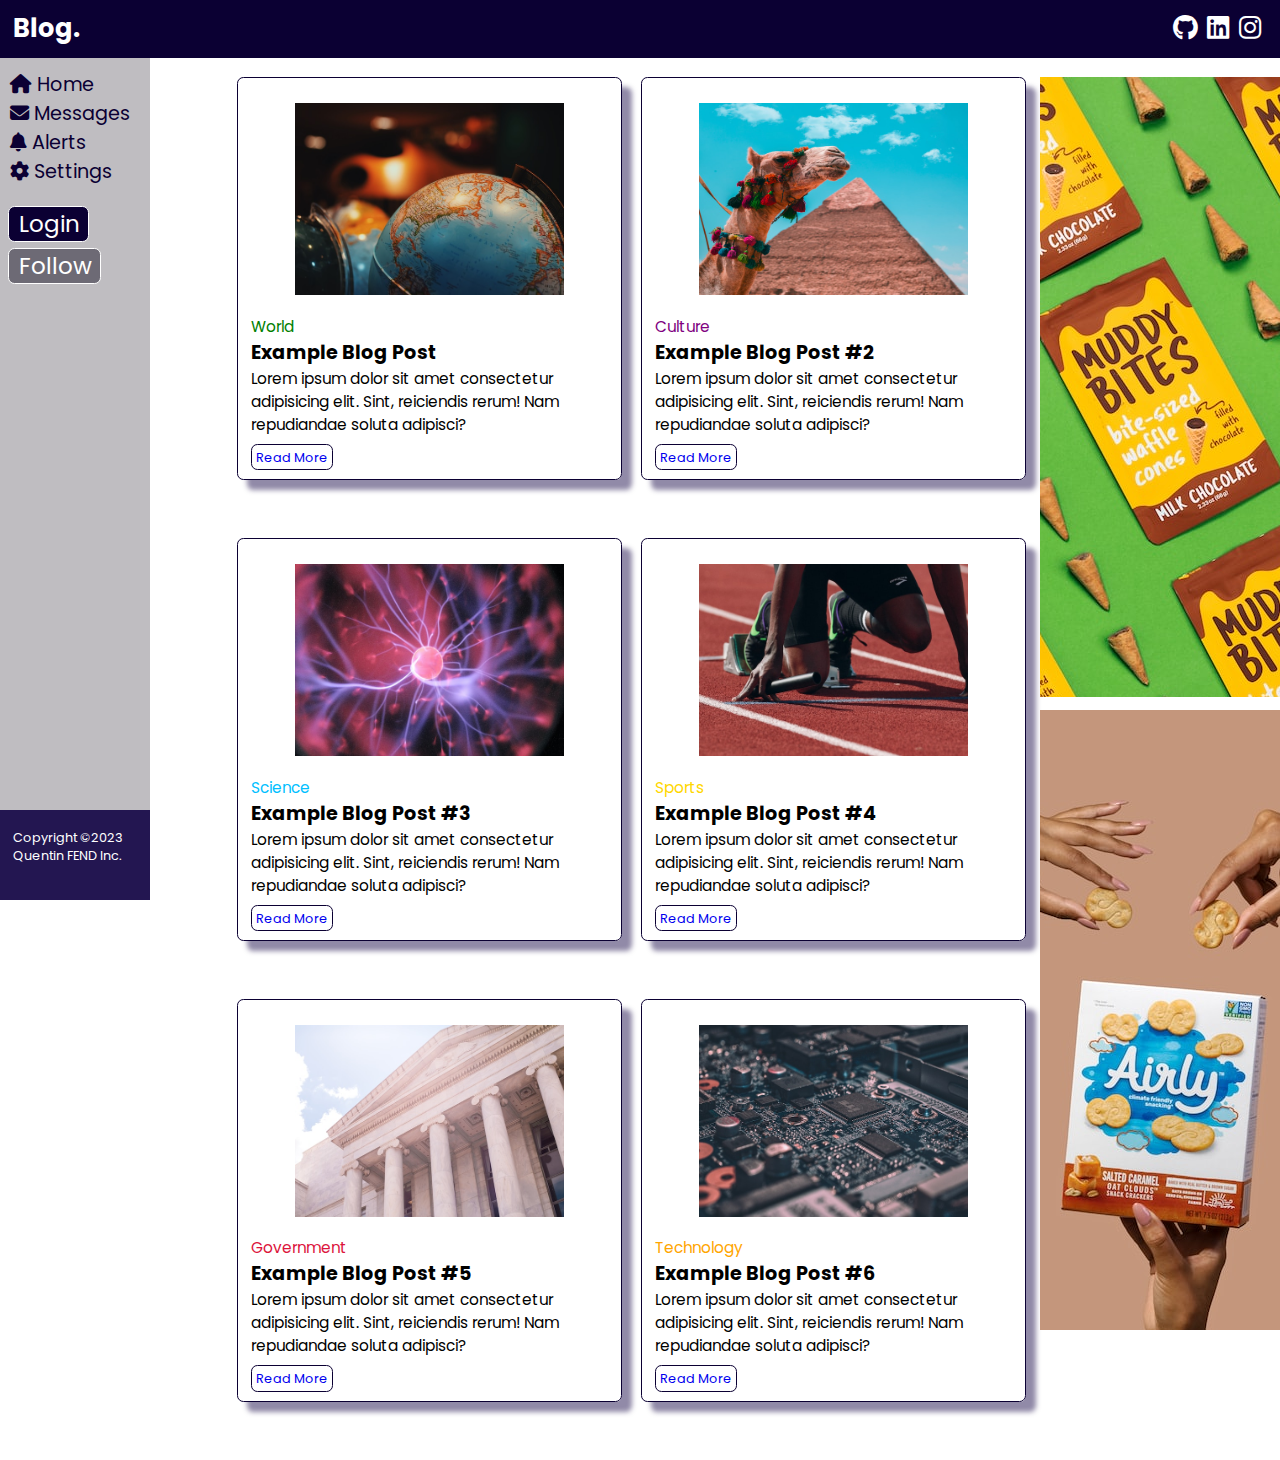
<file: index.html>
<!DOCTYPE html>
<html lang="en">
<head>
    <meta charset="UTF-8">
    <meta http-equiv="X-UA-Compatible" content="IE=edge">
    <meta name="viewport" content="width=device-width, initial-scale=1.0">
    <title>Blog Project</title>

    <link rel="stylesheet" href="css/style.css">
    <link rel="stylesheet" href="https://cdnjs.cloudflare.com/ajax/libs/font-awesome/6.4.0/css/all.min.css">
</head>
<body>
    <header>
        <div class="logo">
            <a href="index.html">Blog.</a>
        </div>

        <div class="header-right">
            <a href="#"><i class="fa-brands fa-github"></i></a>
            <a href="#"><i class="fa-brands fa-linkedin"></i></a>
            <a href="#"><i class="fa-brands fa-instagram"></i></a>
        </div>
    </header>

    <nav>
        <a href="index.html"><i class="fa-solid fa-house"></i> Home</a>
        <a href="#"><i class="fa-solid fa-envelope"></i> Messages</a>
        <a href="#"><i class="fa-solid fa-bell"></i> Alerts</a>
        <a href="#"><i class="fa-solid fa-gear"></i> Settings</a>
        
        <div class="cta-nav">
            <a href="#" class="login">Login</a>
            <div class="spacer"></div>
            <a href="#" class="follow">Follow</a>
        </div>
    </nav>
    
    <main>
        <div class="container">
            <div class="row">
                <div class="box">
                    <img src="./media/world.jpg" alt="Earth from Space">
                    <span class="world">World</span>
                    <h2>Example Blog Post</h2>
                    <p>Lorem ipsum dolor sit amet consectetur adipisicing elit. Sint, reiciendis rerum! Nam repudiandae soluta adipisci?</p>
                    <a href="blog.html">Read More</a>
                </div>

                <div class="box">
                    <img src="./media/culture.jpg" alt="Cupped painted hands">
                    <span class="culture">Culture</span>
                    <h2>Example Blog Post #2</h2>
                    <p>Lorem ipsum dolor sit amet consectetur adipisicing elit. Sint, reiciendis rerum! Nam repudiandae soluta adipisci?</p>
                    <a href="blog.html">Read More</a>
                </div>
            </div>

            <div class="row">
                <div class="box">
                    <img src="./media/science.jpg" alt="ball of energy">
                    <span class="science">Science</span>
                    <h2>Example Blog Post #3</h2>
                    <p>Lorem ipsum dolor sit amet consectetur adipisicing elit. Sint, reiciendis rerum! Nam repudiandae soluta adipisci?</p>
                    <a href="blog.html">Read More</a>
                </div>

                <div class="box">
                    <img src="./media/sports.jpg" alt="track runner in position">
                    <span class="sports">Sports</span>
                    <h2>Example Blog Post #4</h2>
                    <p>Lorem ipsum dolor sit amet consectetur adipisicing elit. Sint, reiciendis rerum! Nam repudiandae soluta adipisci?</p>
                    <a href="blog.html">Read More</a>
                </div> 
            </div>

            <div class="row">
                <div class="box">
                    <img src="./media/government.jpg" alt="Capitol building">
                    <span class="gov">Government</span>
                    <h2>Example Blog Post #5</h2>
                    <p>Lorem ipsum dolor sit amet consectetur adipisicing elit. Sint, reiciendis rerum! Nam repudiandae soluta adipisci?</p>
                    <a href="blog.html">Read More</a>
                </div>

                <div class="box">
                    <img src="./media/technology.jpg" alt="Computer mainboardS">
                    <span class="tech">Technology</span>
                    <h2>Example Blog Post #6</h2>
                    <p>Lorem ipsum dolor sit amet consectetur adipisicing elit. Sint, reiciendis rerum! Nam repudiandae soluta adipisci?</p>
                    <a href="blog.html">Read More</a>
                </div>
            </div>
        </div>
        
        <div class="ad-banner">
            <div class="top-ad"></div>
            <div class="bottom-ad"></div>
        </div>
    </main>

    <footer>Copyright &copy;2023 Quentin&nbsp;FEND&nbsp;Inc.</footer>
</body>
</html>
</file>
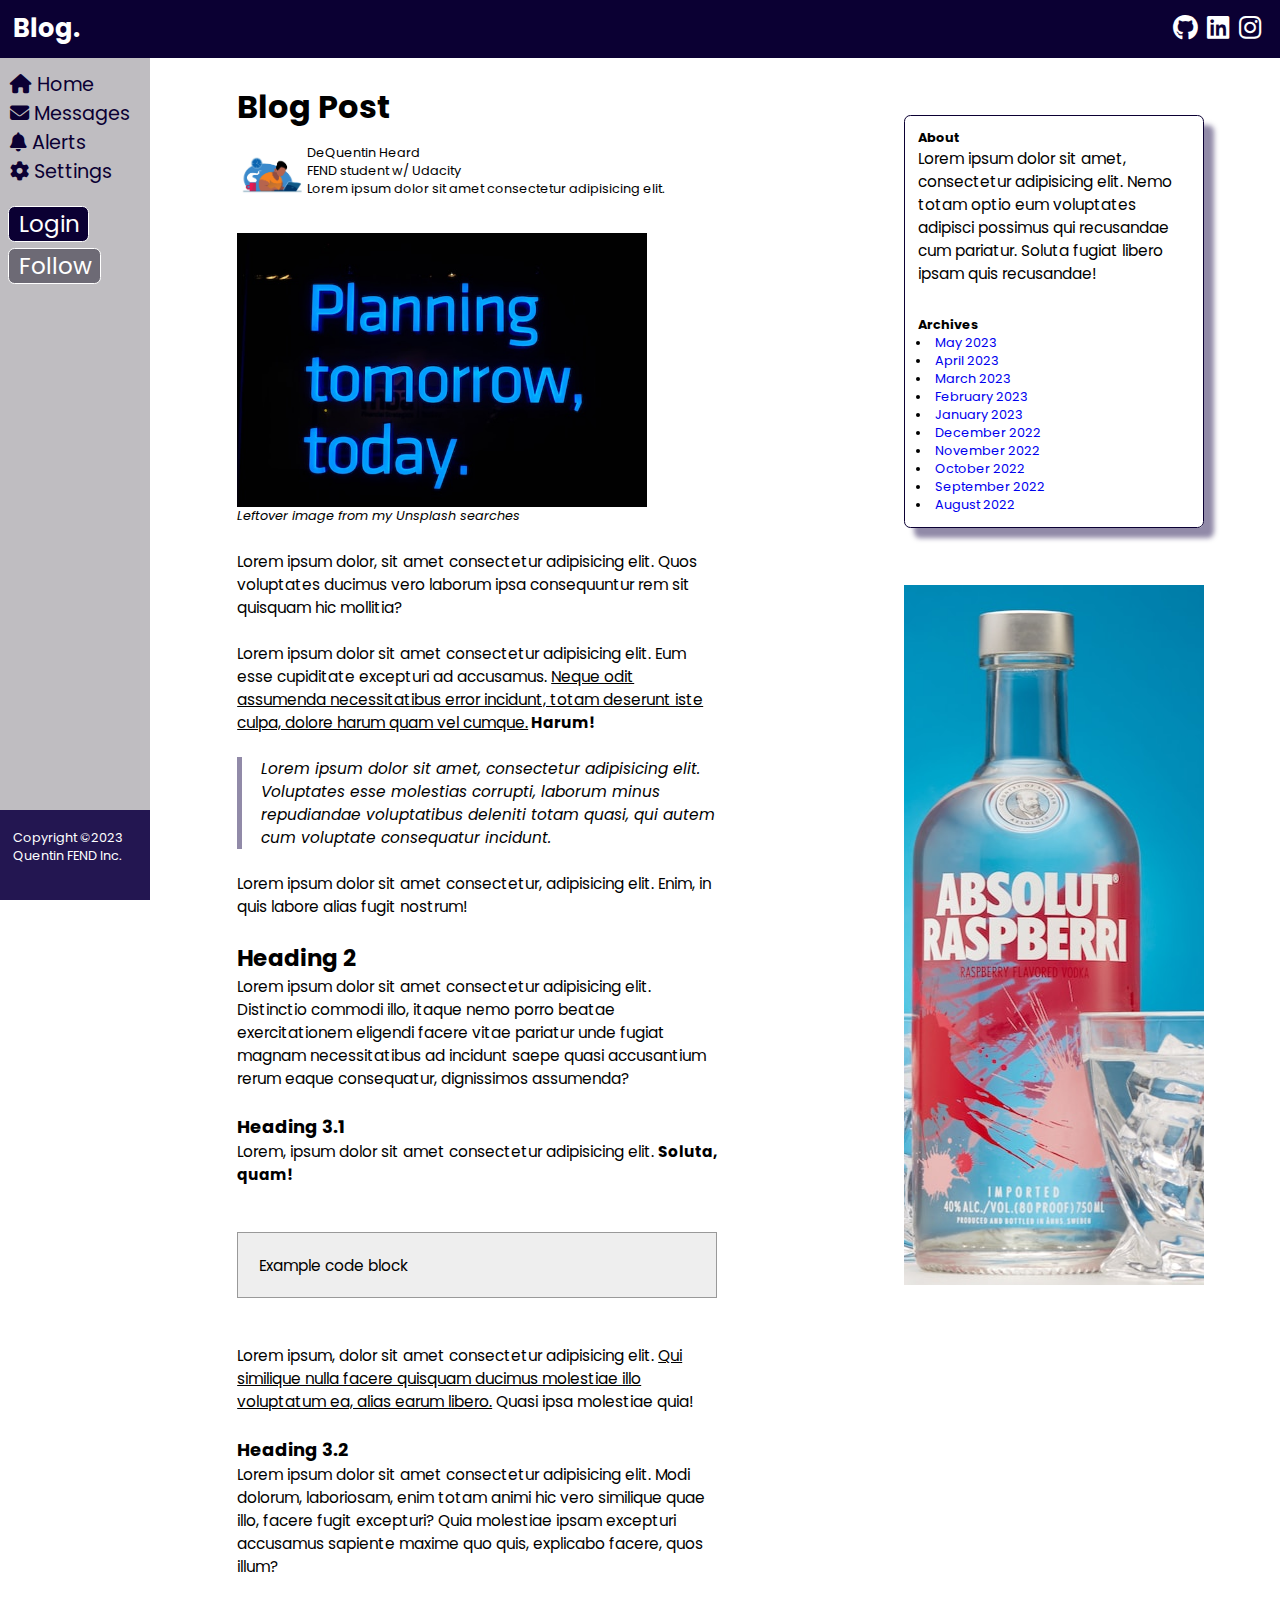
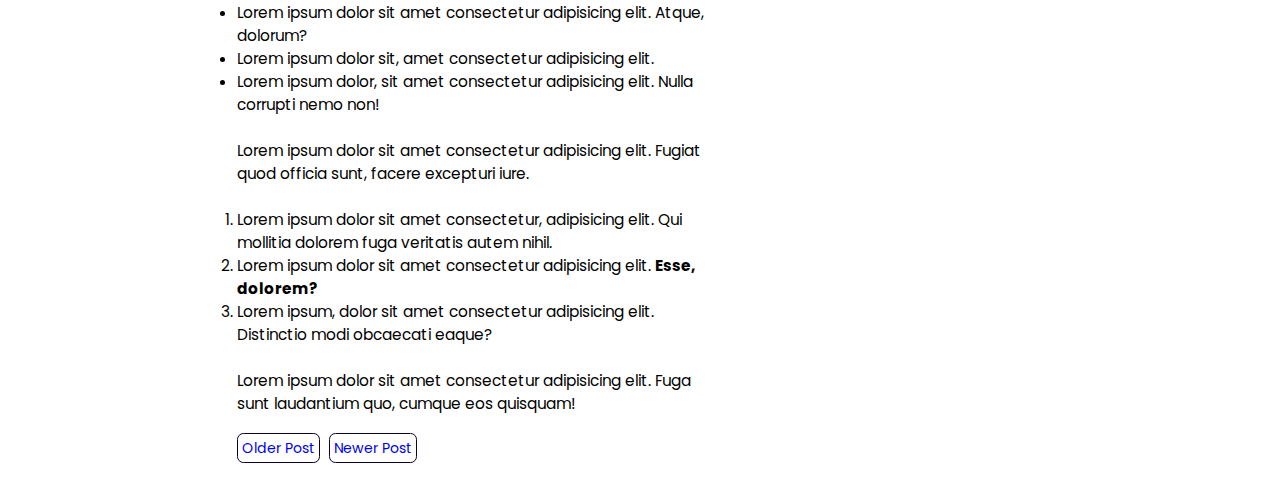
<file: blog.html>
<!DOCTYPE html>
<html lang="en">
<head>
    <meta charset="UTF-8">
    <meta http-equiv="X-UA-Compatible" content="IE=edge">
    <meta name="viewport" content="width=device-width, initial-scale=1.0">
    <title>Sample Blog</title>

    <link rel="stylesheet" href="css/style.css">
    <link rel="stylesheet" href="https://cdnjs.cloudflare.com/ajax/libs/font-awesome/6.4.0/css/all.min.css">
</head>
<body>
    <header>
        <div class="logo">
            <a href="index.html">Blog.</a>
        </div>

        <div class="header-right">
            <a href="#"><i class="fa-brands fa-github"></i></a>
            <a href="#"><i class="fa-brands fa-linkedin"></i></a>
            <a href="#"><i class="fa-brands fa-instagram"></i></a>
        </div>
    </header>

    <nav>
        <a href="index.html"><i class="fa-solid fa-house"></i> Home</a>
        <a href="#"><i class="fa-solid fa-envelope"></i> Messages</a>
        <a href="#"><i class="fa-solid fa-bell"></i> Alerts</a>
        <a href="#"><i class="fa-solid fa-gear"></i> Settings</a>
        
        <div class="cta-nav">
            <a href="#" class="login">Login</a>
            <div class="spacer"></div>
            <a href="#" class="follow">Follow</a>
        </div>
    </nav>

    <main>
        <div class="wrapper">
            <h1>Blog Post</h1>
            <div class="bio">
                <img src="./media/user.jpg" alt="Avatar">
                <p> DeQuentin Heard<br>
                    FEND student w/ Udacity<br>
                    Lorem ipsum dolor sit amet consectetur adipisicing elit.
                </p><br>
            </div>
            
            <figure>
                <img src="./media/blog.jpg" class="hero" alt="Planning tomorrow, today">
                <figcaption>Leftover image from my Unsplash searches</figcaption>
            </figure>

            <article>
                <p>Lorem ipsum dolor, sit amet consectetur adipisicing elit. 
                    Quos voluptates ducimus vero laborum ipsa consequuntur 
                    rem sit quisquam hic mollitia?
                </p><br>

                <p>Lorem ipsum dolor sit amet consectetur adipisicing elit. 
                    Eum esse cupiditate excepturi ad accusamus. <u>Neque odit assumenda 
                    necessitatibus error incidunt, totam deserunt iste culpa, dolore 
                    harum quam vel cumque.</u><bold> Harum!</bold>
                </p><br>

                <blockquote>Lorem ipsum dolor sit amet, consectetur adipisicing elit. 
                    Voluptates esse molestias corrupti, laborum minus repudiandae 
                    voluptatibus deleniti totam quasi, qui autem cum voluptate 
                    consequatur incidunt.
                </blockquote><br>

                <p>Lorem ipsum dolor sit amet consectetur, adipisicing elit. 
                    Enim, in quis labore alias fugit nostrum!
                </p><br>

                <h2>Heading 2</h2>
                <p>Lorem ipsum dolor sit amet consectetur adipisicing elit. 
                    Distinctio commodi illo, itaque nemo porro beatae 
                    exercitationem eligendi facere vitae pariatur unde fugiat 
                    magnam necessitatibus ad incidunt saepe quasi accusantium 
                    rerum eaque consequatur, dignissimos assumenda?
                </p><br>

                <h3>Heading 3.1</h3>
                <p>Lorem, ipsum dolor sit amet consectetur adipisicing elit.
                    <bold> Soluta, quam!</bold>
                </p><br>

                <pre>
                    <code>Example code block</code>
                </pre>

                <p>Lorem ipsum, dolor sit amet consectetur adipisicing elit. 
                    <u>Qui similique nulla facere quisquam ducimus molestiae illo 
                    voluptatum ea, alias earum libero.</u> Quasi ipsa molestiae quia!
                </p><br>

                <h3>Heading 3.2</h3>
                <p>Lorem ipsum dolor sit amet consectetur adipisicing elit. 
                    Modi dolorum, laboriosam, enim totam animi hic vero similique 
                    quae illo, facere fugit excepturi? Quia molestiae ipsam excepturi
                    accusamus sapiente maxime quo quis, explicabo facere, quos illum?
                </p><br>

                <ul>
                    <li>Lorem ipsum dolor sit amet consectetur adipisicing elit. 
                        Atque, dolorum?</li>
                    <li>Lorem ipsum dolor sit, amet consectetur adipisicing elit.</li>
                    <li>Lorem ipsum dolor, sit amet consectetur adipisicing elit. 
                        Nulla corrupti nemo non!</li>
                </ul><br>

                <p>Lorem ipsum dolor sit amet consectetur adipisicing elit. 
                    Fugiat quod officia sunt, facere excepturi iure.
                </p><br>

                <ol>
                    <li>Lorem ipsum dolor sit amet consectetur, adipisicing elit. 
                        Qui mollitia dolorem fuga veritatis autem nihil.</li>
                    <li>Lorem ipsum dolor sit amet consectetur adipisicing elit. 
                        <bold> Esse, dolorem?</bold></li>
                    <li>Lorem ipsum, dolor sit amet consectetur adipisicing elit. 
                        Distinctio modi obcaecati eaque?</li>
                </ol><br>

                <p>Lorem ipsum dolor sit amet consectetur adipisicing elit. 
                    Fuga sunt laudantium quo, cumque eos quisquam!
                </p><br>
            </article>

            <div class="post-nav">
                <a href="#" class="prev">Older Post</a>
                <a href="#" class="next"> Newer Post</a>
            </div>
        </div>
        
        <div class="right-side">
            <div class="box">
                <div class="about">
                    <bold>About</bold>
                    <p>Lorem ipsum dolor sit amet, consectetur adipisicing elit. 
                        Nemo totam optio eum voluptates adipisci possimus qui recusandae 
                        cum pariatur. Soluta fugiat libero ipsam quis recusandae!
                    </p><br>
                </div>
    
                <div class="archive">
                    <bold>Archives</bold>
                    <ul>
                        <li><a href="#">May 2023</a></li>
                        <li><a href="#">April 2023</a></li>
                        <li><a href="#">March 2023</a></li>
                        <li><a href="#">February 2023</a></li>
                        <li><a href="#">January 2023</a></li>
                        <li><a href="#">December 2022</a></li>
                        <li><a href="#">November 2022</a></li>
                        <li><a href="#">October 2022</a></li>
                        <li><a href="#">September 2022</a></li>
                        <li><a href="#">August 2022</a></li>
                    </ul>
                </div>
            </div>

            <div class="blog-ad"></div>

        </div>
    </main>

    <footer>Copyright &copy;2023 Quentin&nbsp;FEND&nbsp;Inc.</footer>
</body>
</html>
</file>
<file: css/style.css>
@import url('https://fonts.googleapis.com/css2?family=Poppins:wght@200;400;700&display=swap');
@import url('core.css');
@import url('main.css');
@import url('blog.css');
</file>
